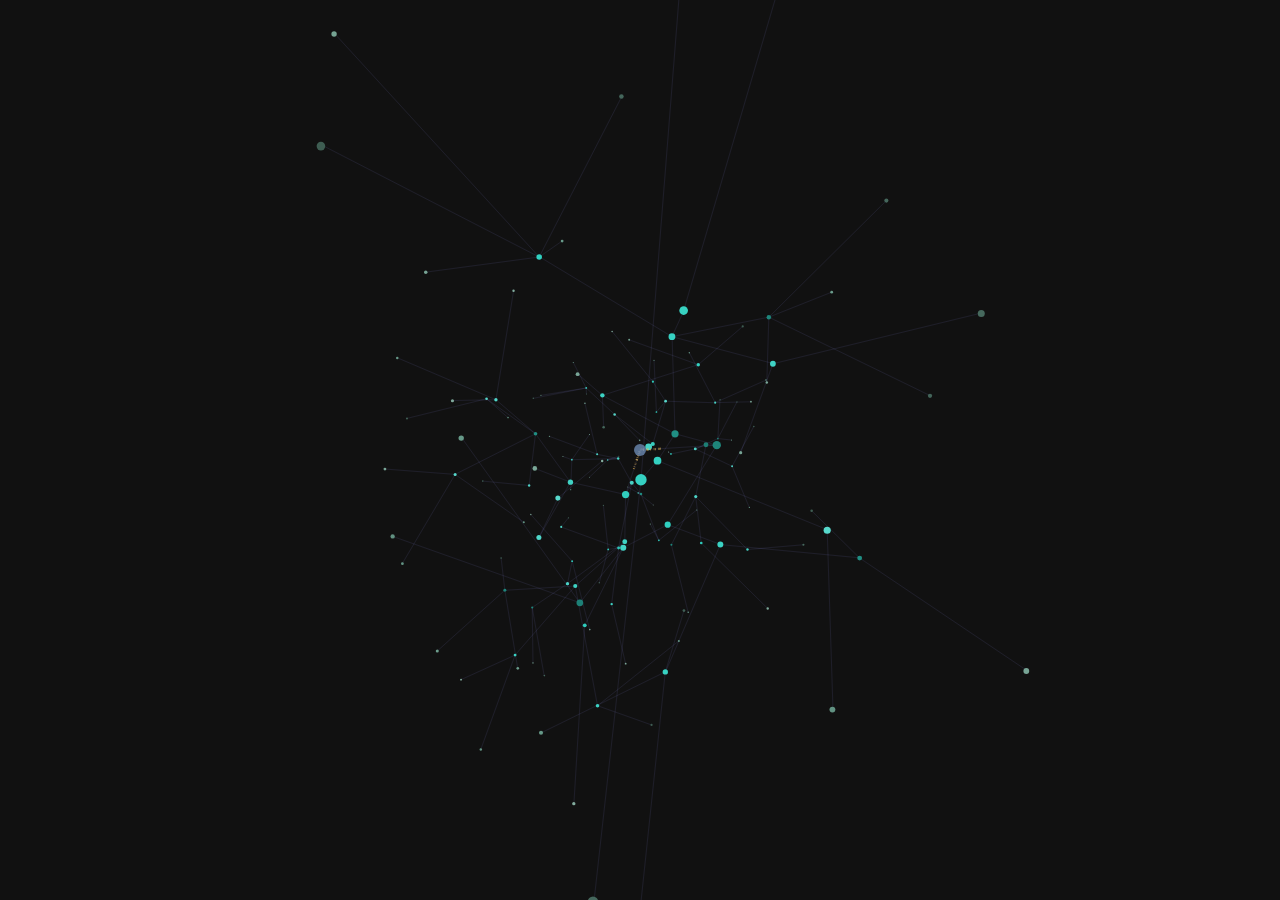
<file: assets/neural-network/network.html>
<!DOCTYPE html>
<html lang="en" >
<head>
  <meta charset="UTF-8">
  <title>Neural Network</title>
  <link rel="stylesheet" href="./style.css">

</head>
<body>
<!-- partial:index.partial.html -->
<canvas id=c></canvas>
<!-- partial -->
  <script  src="./script.js"></script>

</body>
</html>
</file>
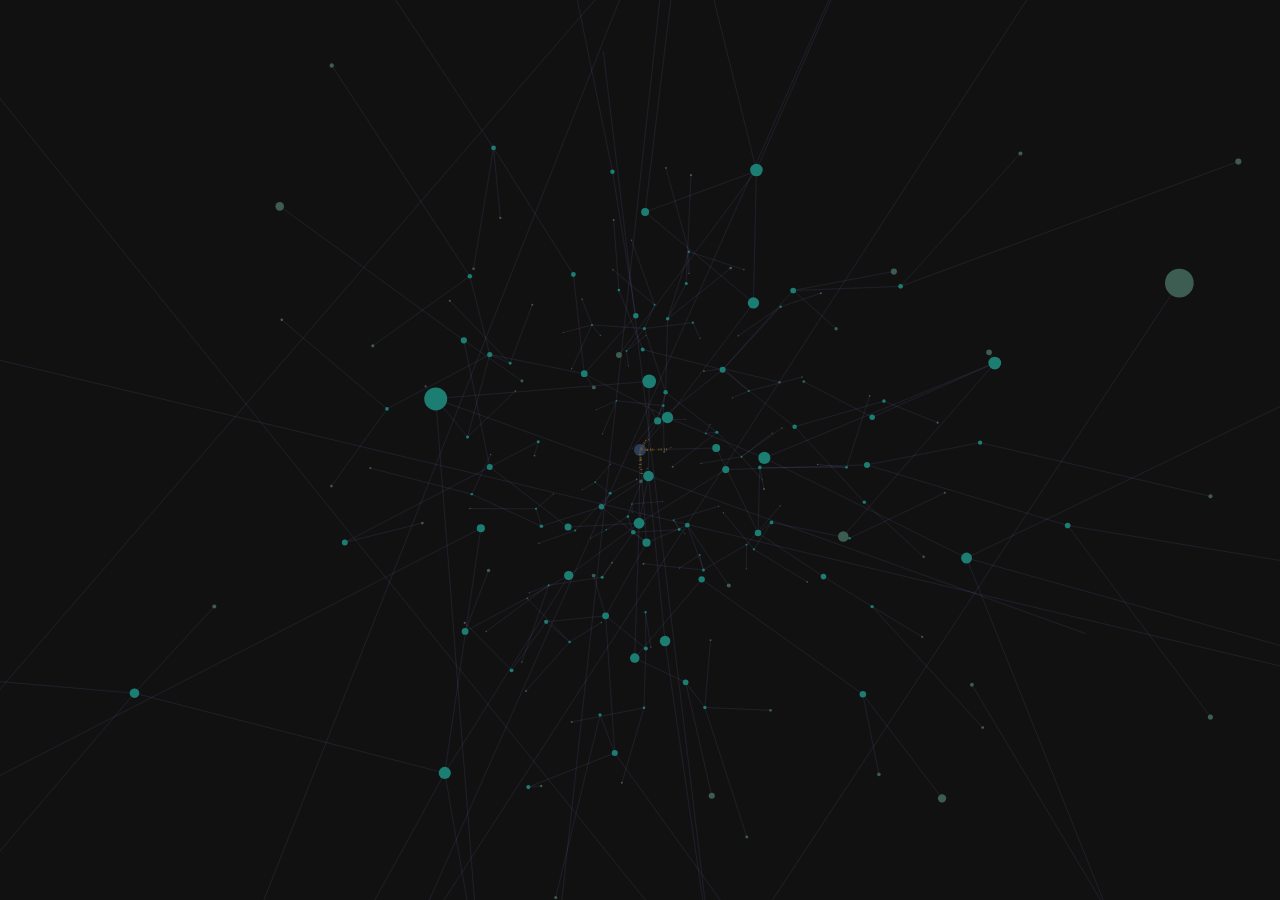
<file: assets/neural-network/neural-network.html>
<!DOCTYPE html>
<html lang="en" >
<head>
  <meta charset="UTF-8">
  <title>Neural Network</title>
  <link rel="stylesheet" href="./style.css">

</head>
<body>
<!-- partial:index.partial.html -->
<canvas id=c></canvas>
<!-- partial -->
  <script  src="./neural-network.js"></script>

</body>
</html>
</file>
<file: assets/neural-network/style.css>
canvas {
  position: absolute;
  top: 0;
  left: 0;
}
</file>
